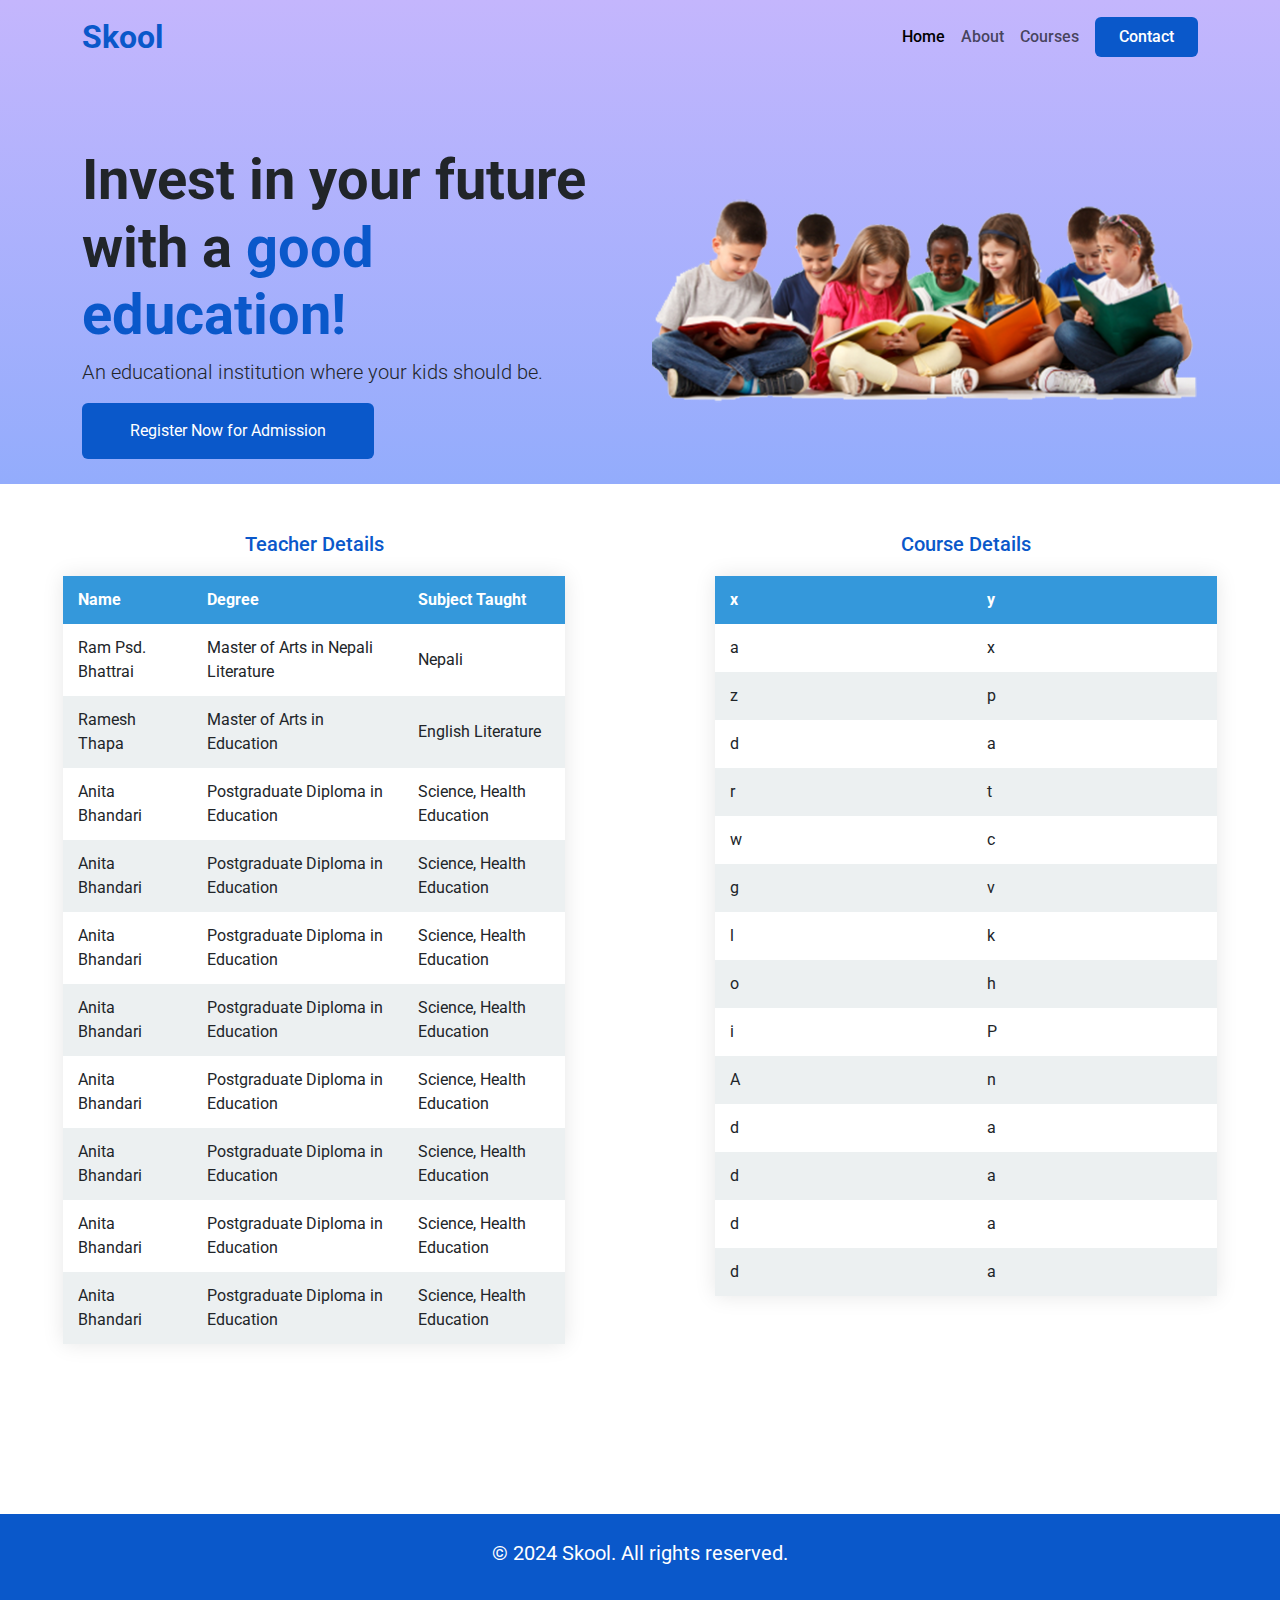
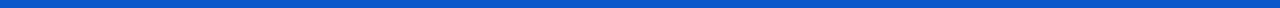
<file: index.html>
<!DOCTYPE html>
<html lang="en">
    <head>
        <meta charset="UTF-8">
        <meta name="viewport" content="width=device-width, initial-scale=1.0">
        <title>School</title>
        <link href="https://cdn.jsdelivr.net/npm/bootstrap@5.3.3/dist/css/bootstrap.min.css" rel="stylesheet" integrity="sha384-QWTKZyjpPEjISv5WaRU9OFeRpok6YctnYmDr5pNlyT2bRjXh0JMhjY6hW+ALEwIH" crossorigin="anonymous">

        <link rel="preconnect" href="https://fonts.googleapis.com">
        <link rel="preconnect" href="https://fonts.gstatic.com" crossorigin>
        <link href="https://fonts.googleapis.com/css2?family=Roboto:wght@400;500;700;900&display=swap" rel="stylesheet">

        <link rel="stylesheet" href="style.css">
    </head>
    <body>
        <header>
            <nav class="navbar navbar-expand-lg ">
                <div class="container">
                  <a class="navbar-brand fw-bold fs-2" href="#">Skool</a>
                  <button class="navbar-toggler" type="button" data-bs-toggle="collapse" data-bs-target="#navbarSupportedContent" aria-controls="navbarSupportedContent" aria-expanded="false" aria-label="Toggle navigation">
                    <span class="navbar-toggler-icon"></span>
                  </button>
                  <div class="collapse navbar-collapse" id="navbarSupportedContent">
                    <ul class="navbar-nav ms-auto mb-2 mb-lg-0">
                      <li class="nav-item">
                        <a class="nav-link active fs-6" aria-current="page" href="#">Home</a>
                      </li>
                      <li class="nav-item">
                        <a class="nav-link fs-6" href="about.html">About</a>
                      </li>
                      <li class="nav-item">
                        <a class="nav-link fs-6" href="course.html">Courses</a>
                      </li>
                      <li class="nav-item">
                        <a class="nav-link btn fs-6 btn-primary text-white px-4 py-2 ms-2" href="contact.html">Contact</a>
                      </li>
                     
                    </ul>
                  </div>
                </div>
              </nav> 

              <!-- hero section -->

              <section>
                <div class="container pt-5">
                  <div class="row align-items-center justify-content-center">
                    <div class="col-12 col-lg-6">
                      <h1 class="display-4 fw-bold">Invest in your future with a <span class="text-primary">good education!</span></h1>
                      <p class="lead" pb-4 pt-2>An educational institution where your kids should be.</p>
                      <button class="btn btn-primary px-5 py-3 d-inline-block">Register Now for Admission</button>
                    </div>
                    <div class="col-12 col-lg-6">
                      <img src="homee-image.png" alt="education" class="img-fluid">
                    </div>

                  </div>

                </div>
              </section>

        </header>

        <section>
          <div class="row pt-5">
            <div class="col-12 col-lg-6">
              <h5 class="text-primary"  style="text-align: center;">Teacher Details</h5>
              <table>
                <thead>
                  <tr>
                    <th>Name</th>
                    <th>Degree</th>
                    <th>Subject Taught</th>
                  </tr>
                </thead>
                <tbody>
                  <tr>
                    <td>Ram Psd. Bhattrai</td>
                    <td>Master of Arts in Nepali Literature</td>
                    <td>Nepali</td>
                  </tr>
                  <tr>
                    <td>Ramesh Thapa</td>
                    <td>Master of Arts in Education </td>
                    <td>English Literature</td>
                  </tr>
                  <tr>
                    <td>Anita Bhandari </td>
                    <td>Postgraduate Diploma in Education</td>
                    <td>Science, Health Education</td>
                  </tr>
                  <tr>
                    <td>Anita Bhandari </td>
                    <td>Postgraduate Diploma in Education</td>
                    <td>Science, Health Education</td>
                  </tr>
                  <tr>
                    <td>Anita Bhandari </td>
                    <td>Postgraduate Diploma in Education</td>
                    <td>Science, Health Education</td>
                  </tr>
                  <tr>
                    <td>Anita Bhandari </td>
                    <td>Postgraduate Diploma in Education</td>
                    <td>Science, Health Education</td>
                  </tr>
                  <tr>
                    <td>Anita Bhandari </td>
                    <td>Postgraduate Diploma in Education</td>
                    <td>Science, Health Education</td>
                  </tr>
                  <tr>
                    <td>Anita Bhandari </td>
                    <td>Postgraduate Diploma in Education</td>
                    <td>Science, Health Education</td>
                  </tr>
                  <tr>
                    <td>Anita Bhandari </td>
                    <td>Postgraduate Diploma in Education</td>
                    <td>Science, Health Education</td>
                  </tr>
                  <tr>
                    <td>Anita Bhandari </td>
                    <td>Postgraduate Diploma in Education</td>
                    <td>Science, Health Education</td>
                  </tr>
                </tbody>
              </table>

            </div>

            <div class="col-12 col-lg-6">
              <h5 class="text-primary"  style="text-align: center;">Course Details</h5>
              <table>
                <thead>
                  <tr>
                    <th>x</th>
                    <th>y</th>
                  </tr>
                </thead>
                <tbody>
                  <tr>
                    <td>a</td>
                    <td>x</td>                    
                  </tr>

                  <tr>
                    <td>z</td>
                    <td>p</td>                    
                  </tr>

                  <tr>
                    <td>d </td>
                    <td>a</td>                    
                  </tr>

                  <tr>
                    <td>r</td>
                    <td>t</td>                    
                  </tr>

                  <tr>
                    <td>w</td>
                    <td>c</td>                    
                  </tr>

                  <tr>
                    <td>g</td>
                    <td>v</td>                   
                  </tr>

                  <tr>
                    <td>l</td>
                    <td>k</td>                    
                  </tr>

                  <tr>
                    <td>o</td>
                    <td>h</td>                    
                  </tr>

                  <tr>
                    <td>i </td>
                    <td>P</td>                   
                  </tr>

                  <tr>
                    <td>A </td>
                    <td>n</td>
                  </tr>

                  <tr>
                    <td>d </td>
                    <td>a</td>                    
                  </tr>

                  <tr>
                    <td>d </td>
                    <td>a</td>                    
                  </tr>

                  <tr>
                    <td>d </td>
                    <td>a</td>                    
                  </tr>

                  <tr>
                    <td>d </td>
                    <td>a</td>                    
                  </tr>

                </tbody>
              </table>

            </div>           
          </div>
        </section>


        <footer class="blue-bg top-margin py-2">
          <p class="fs-5 text-center py-3 text-white">
            &copy; 2024 Skool. All rights reserved.
          </p>
        </footer>
        <script src="https://cdn.jsdelivr.net/npm/bootstrap@5.3.3/dist/js/bootstrap.bundle.min.js" integrity="sha384-YvpcrYf0tY3lHB60NNkmXc5s9fDVZLESaAA55NDzOxhy9GkcIdslK1eN7N6jIeHz" crossorigin="anonymous"></script>

        <script src="https://cdn.jsdelivr.net/npm/@popperjs/core@2.11.8/dist/umd/popper.min.js" integrity="sha384-I7E8VVD/ismYTF4hNIPjVp/Zjvgyol6VFvRkX/vR+Vc4jQkC+hVqc2pM8ODewa9r" crossorigin="anonymous"></script>

        <script src="https://cdn.jsdelivr.net/npm/bootstrap@5.3.3/dist/js/bootstrap.min.js" integrity="sha384-0pUGZvbkm6XF6gxjEnlmuGrJXVbNuzT9qBBavbLwCsOGabYfZo0T0to5eqruptLy" crossorigin="anonymous"></script>

    </body>
</html>
</file>
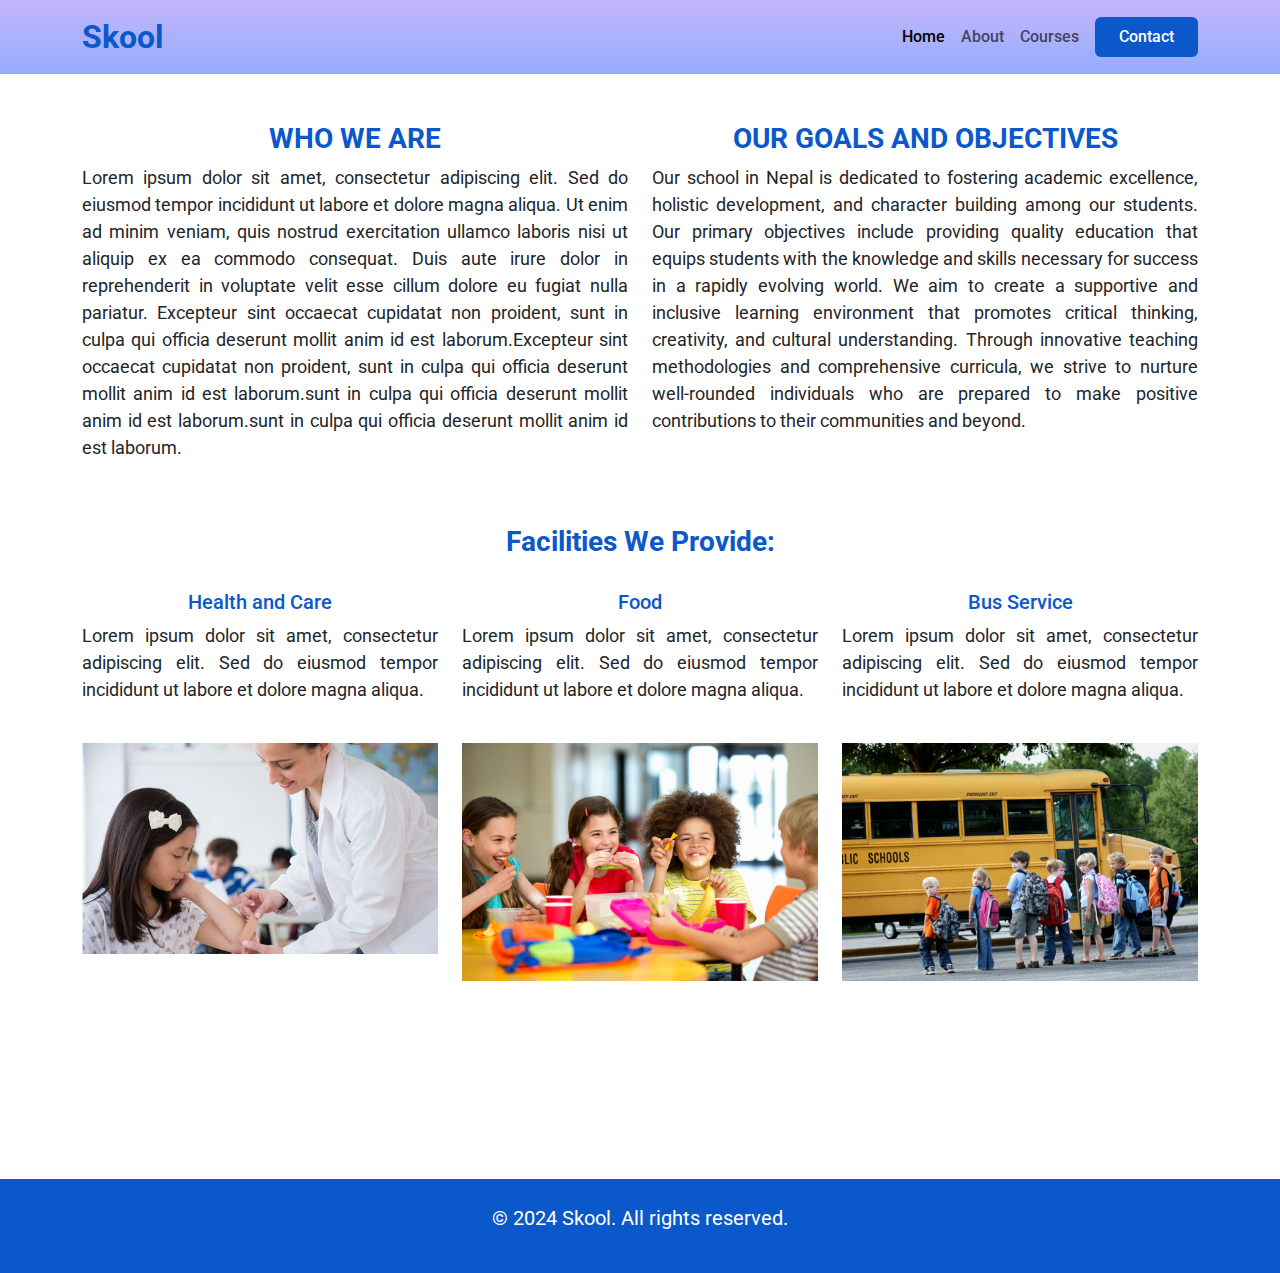
<file: about.html>
<!DOCTYPE html>
<html lang="en">
    <head>
        <meta charset="UTF-8">
        <meta name="viewport" content="width=device-width, initial-scale=1.0">
        <title>School</title>
        <link href="https://cdn.jsdelivr.net/npm/bootstrap@5.3.3/dist/css/bootstrap.min.css" rel="stylesheet" integrity="sha384-QWTKZyjpPEjISv5WaRU9OFeRpok6YctnYmDr5pNlyT2bRjXh0JMhjY6hW+ALEwIH" crossorigin="anonymous">

        <link rel="preconnect" href="https://fonts.googleapis.com">
        <link rel="preconnect" href="https://fonts.gstatic.com" crossorigin>
        <link href="https://fonts.googleapis.com/css2?family=Roboto:wght@400;500;700;900&display=swap" rel="stylesheet">

        <link rel="stylesheet" href="style.css">
    </head>
    <body>
        <header>
            <nav class="navbar navbar-expand-lg ">
                <div class="container">
                  <a class="navbar-brand fw-bold fs-2" href="#">Skool</a>
                  <button class="navbar-toggler" type="button" data-bs-toggle="collapse" data-bs-target="#navbarSupportedContent" aria-controls="navbarSupportedContent" aria-expanded="false" aria-label="Toggle navigation">
                    <span class="navbar-toggler-icon"></span>
                  </button>
                  <div class="collapse navbar-collapse" id="navbarSupportedContent">
                    <ul class="navbar-nav ms-auto mb-2 mb-lg-0">
                      <li class="nav-item">
                        <a class="nav-link active fs-6" aria-current="page" href="index.html">Home</a>
                      </li>
                      <li class="nav-item">
                        <a class="nav-link fs-6" href="about.html">About</a>
                      </li>
                      <li class="nav-item">
                        <a class="nav-link fs-6" href="course.html">Courses</a>
                      </li>
                      <li class="nav-item">
                        <a class="nav-link btn fs-6 btn-primary text-white px-4 py-2 ms-2" href="contact.html">Contact</a>
                      </li>
                     
                    </ul>
                  </div>
                </div>
              </nav>
        
        </header>
        
        <section class="container py-5">
            <div class="row">
                <div class="col-12 col-lg-6">
                    <h3 class=" fw-bold text-primary text-center">WHO WE ARE</h3>
                    <p class="text">Lorem ipsum dolor sit amet, consectetur adipiscing elit. Sed do eiusmod tempor incididunt ut labore et dolore magna aliqua. Ut enim ad minim veniam, quis nostrud exercitation ullamco laboris nisi ut aliquip ex ea commodo consequat. Duis aute irure dolor in reprehenderit in voluptate velit esse cillum dolore eu fugiat nulla pariatur. Excepteur sint occaecat cupidatat non proident, sunt in culpa qui officia deserunt mollit anim id est laborum.Excepteur sint occaecat cupidatat non proident, sunt in culpa qui officia deserunt mollit anim id est laborum.sunt in culpa qui officia deserunt mollit anim id est laborum.sunt in culpa qui officia deserunt mollit anim id est laborum.</p>
                </div>
                <div class="col-12 col-lg-6">
                    <h3 class=" fw-bold text-primary text-center">OUR GOALS AND OBJECTIVES</h3>
                    <p class="text">Our school in Nepal is dedicated to fostering academic excellence, holistic development, and character building among our students. Our primary objectives include providing quality education that equips students with the knowledge and skills necessary for success in a rapidly evolving world. We aim to create a supportive and inclusive learning environment that promotes critical thinking, creativity, and cultural understanding. Through innovative teaching methodologies and comprehensive curricula, we strive to nurture well-rounded individuals who are prepared to make positive contributions to their communities and beyond.</p>

                </div>
            </div>

            <section class="pt-5 text-center">
                <h3 class=" fw-bold text-primary">Facilities We Provide:</h3>
                <div class="row pt-4">
                    <div class="col-12 col-lg-4">
                        <h5 class=" text-primary">Health and Care</h5>
                        <p class="text">Lorem ipsum dolor sit amet, consectetur adipiscing elit. Sed do eiusmod tempor incididunt ut labore et dolore magna aliqua.</p>
                    </div>

                    <div class="col-12 col-lg-4">
                        <h5 class=" text-primary">Food</h5>
                        <p class="text">Lorem ipsum dolor sit amet, consectetur adipiscing elit. Sed do eiusmod tempor incididunt ut labore et dolore magna aliqua.</p>
                    </div>

                    <div class="col-12 col-lg-4">
                        <h5 class=" text-primary">Bus Service</h5>
                        <p class="text">Lorem ipsum dolor sit amet, consectetur adipiscing elit. Sed do eiusmod tempor incididunt ut labore et dolore magna aliqua.</p>
                    </div>

            </section>
            <section>
                <div class="row pt-4">
                    <div class="col-12 col-lg-4">
                        <img src="about1.jpeg" alt="health care" class="img-fluid">
                    </div>

                    <div class="col-12 col-lg-4">
                        <img src="about2.jpeg" alt="health care" class="img-fluid">
                    </div>

                    <div class="col-12 col-lg-4">
                        <img src="about3.jpeg" alt="health care" class="img-fluid">
                    </div>
            </section>
        </section>

        <footer class="blue-bg top-margin py-2">
            <p class="fs-5 text-center py-3 text-white">
              &copy; 2024 Skool. All rights reserved.
            </p>
          </footer>
    </body>      
</html>
</file>
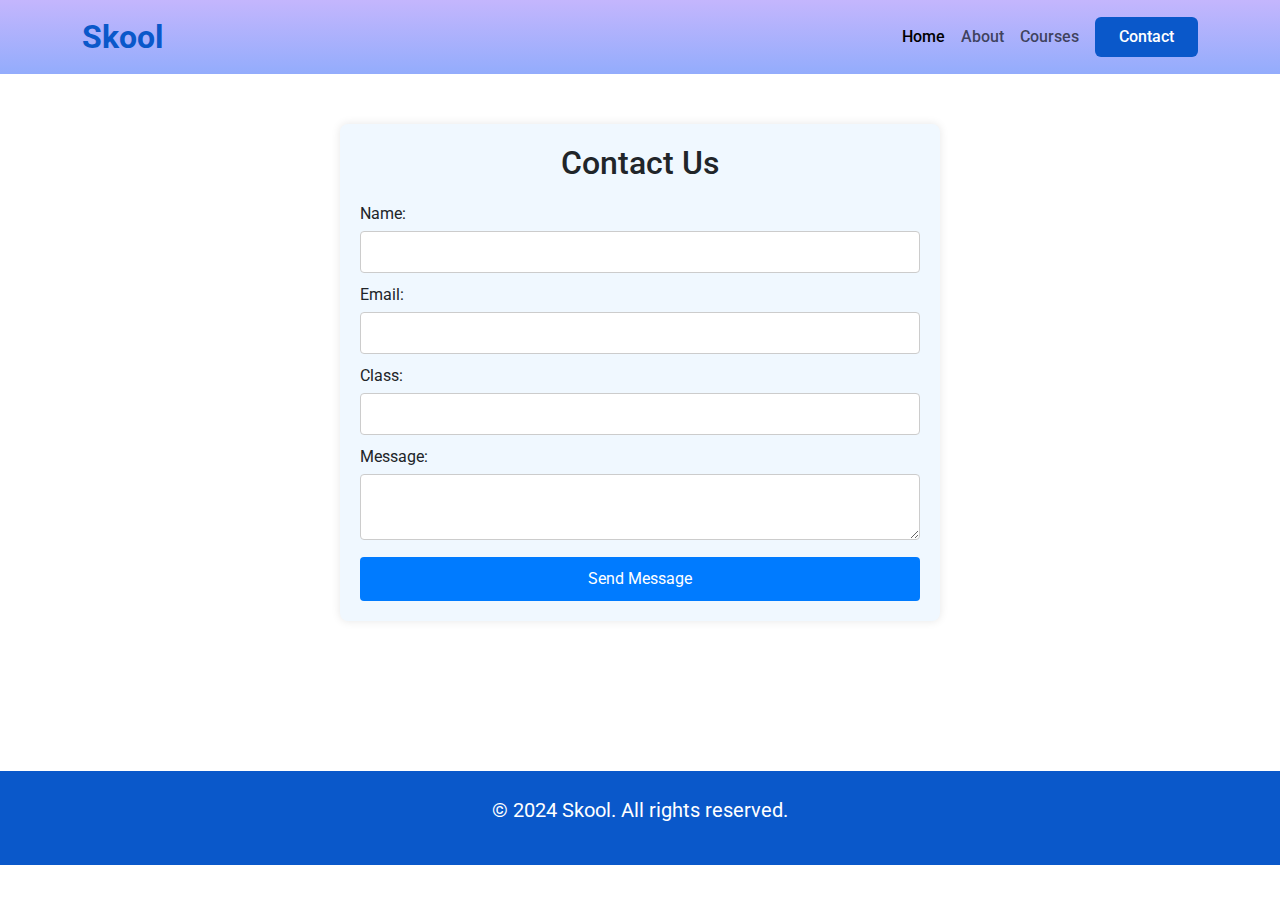
<file: contact.html>
<!DOCTYPE html>
<html lang="en">
    <head>
        <meta charset="UTF-8">
        <meta name="viewport" content="width=device-width, initial-scale=1.0">
        <title>School</title>
        <link href="https://cdn.jsdelivr.net/npm/bootstrap@5.3.3/dist/css/bootstrap.min.css" rel="stylesheet" integrity="sha384-QWTKZyjpPEjISv5WaRU9OFeRpok6YctnYmDr5pNlyT2bRjXh0JMhjY6hW+ALEwIH" crossorigin="anonymous">

        <link rel="preconnect" href="https://fonts.googleapis.com">
        <link rel="preconnect" href="https://fonts.gstatic.com" crossorigin>
        <link href="https://fonts.googleapis.com/css2?family=Roboto:wght@400;500;700;900&display=swap" rel="stylesheet">

        <link rel="stylesheet" href="style.css">
    </head>
    <body>
        <header>
            <nav class="navbar navbar-expand-lg ">
                <div class="container">
                  <a class="navbar-brand fw-bold fs-2" href="#">Skool</a>
                  <button class="navbar-toggler" type="button" data-bs-toggle="collapse" data-bs-target="#navbarSupportedContent" aria-controls="navbarSupportedContent" aria-expanded="false" aria-label="Toggle navigation">
                    <span class="navbar-toggler-icon"></span>
                  </button>
                  <div class="collapse navbar-collapse" id="navbarSupportedContent">
                    <ul class="navbar-nav ms-auto mb-2 mb-lg-0">
                      <li class="nav-item">
                        <a class="nav-link active fs-6" aria-current="page" href="index.html">Home</a>
                      </li>
                      <li class="nav-item">
                        <a class="nav-link fs-6" href="about.html">About</a>
                      </li>
                      <li class="nav-item">
                        <a class="nav-link fs-6" href="course.html">Courses</a>
                      </li>
                      <li class="nav-item">
                        <a class="nav-link btn fs-6 btn-primary text-white px-4 py-2 ms-2" href="contact.html">Contact</a>
                      </li>
                     
                    </ul>
                  </div>
                </div>
              </nav>
         
        </header>
        
        <div class="container-form">
            <h2>Contact Us</h2>
            <form action="#">
                <label for="name">Name:</label>
                <input type="text" id="name" name="name" required>
    
                <label for="email">Email:</label>
                <input type="email" id="email" name="email" required>

                <label for="class">Class:</label>
                <input type="text" id="class" name="class" required>
    
                <label for="message">Message:</label>
                <textarea id="message" name="message" required></textarea>
    
                <button type="submit">Send Message</button>
            </form>
        </div>

        <footer class="blue-bg top-margin py-2">
            <p class="fs-5 text-center py-3 text-white">
              &copy; 2024 Skool. All rights reserved.
            </p>
          </footer>
    </body>      
</html>
</file>
<file: style.css>
body {
    font-family: "Roboto", sans-serif;
}

header {
    background-image: linear-gradient(180deg, #c4b6fd, #93acfc);
}

.navbar-brand,
.text-primary {
    color: #0a58ca !important;
}

.nav-link {
    font-weight: 500;
}

.btn-primary {
    background-color: #0a58ca !important;
    border: none;
}

.btn-primary:hover {
    background-color: #257dfd !important;
}

.nav-link:hover {
    color: #257dfd;
}

p {
    font-size: 18px;
}

.blue-bg {
    background-color: #0a58ca;
    color: #fff;
}

.text-primary {
    color: #257dfd;
    /* margin-left: 120px; */
}

.text {
    text-align: justify;
}



.container-form {
    max-width: 600px;
    margin: 50px auto;
    padding: 20px;
    background-color: #f0f8ff;
    border-radius: 8px;
    box-shadow: 0 0 10px rgba(0, 0, 0, 0.1);
}

h2 {
    text-align: center;
}

form {
    margin-top: 20px;
}

label {
    display: block;
    margin-bottom: 5px;
}

input[type="text"],
input[type="email"],
textarea {
    width: 100%;
    padding: 8px;
    margin-bottom: 10px;
    border: 1px solid #ccc;
    border-radius: 4px;
}

button[type="submit"] {
    width: 100%;
    padding: 10px;
    border: none;
    border-radius: 4px;
    background-color: #007bff;
    color: #fff;
    cursor: pointer;
    transition: background-color 0.3s ease;
}

button[type="submit"]:hover {
    background-color: #0056b3;
}

.top-margin {
    margin-top: 150px; 
}

table {
    width: 80%;
    margin: 20px auto;
    border-collapse: collapse;
    background-color: #fff; /* white */
    box-shadow: 0 0 20px rgba(0, 0, 0, 0.1);
  }
  
  th, td {
    padding: 12px 15px;
    text-align: left;
  }
  
  th {
    background-color: #3498db; /* bluish header */
    color: #fff; /* white text */
  }
  
  tr:nth-child(even) {
    background-color: #ecf0f1; /* light bluish alternate rows */
  }
  
  tr:hover {
    background-color: #dfe6e9; /* darker bluish hover effect */
  }
</file>
